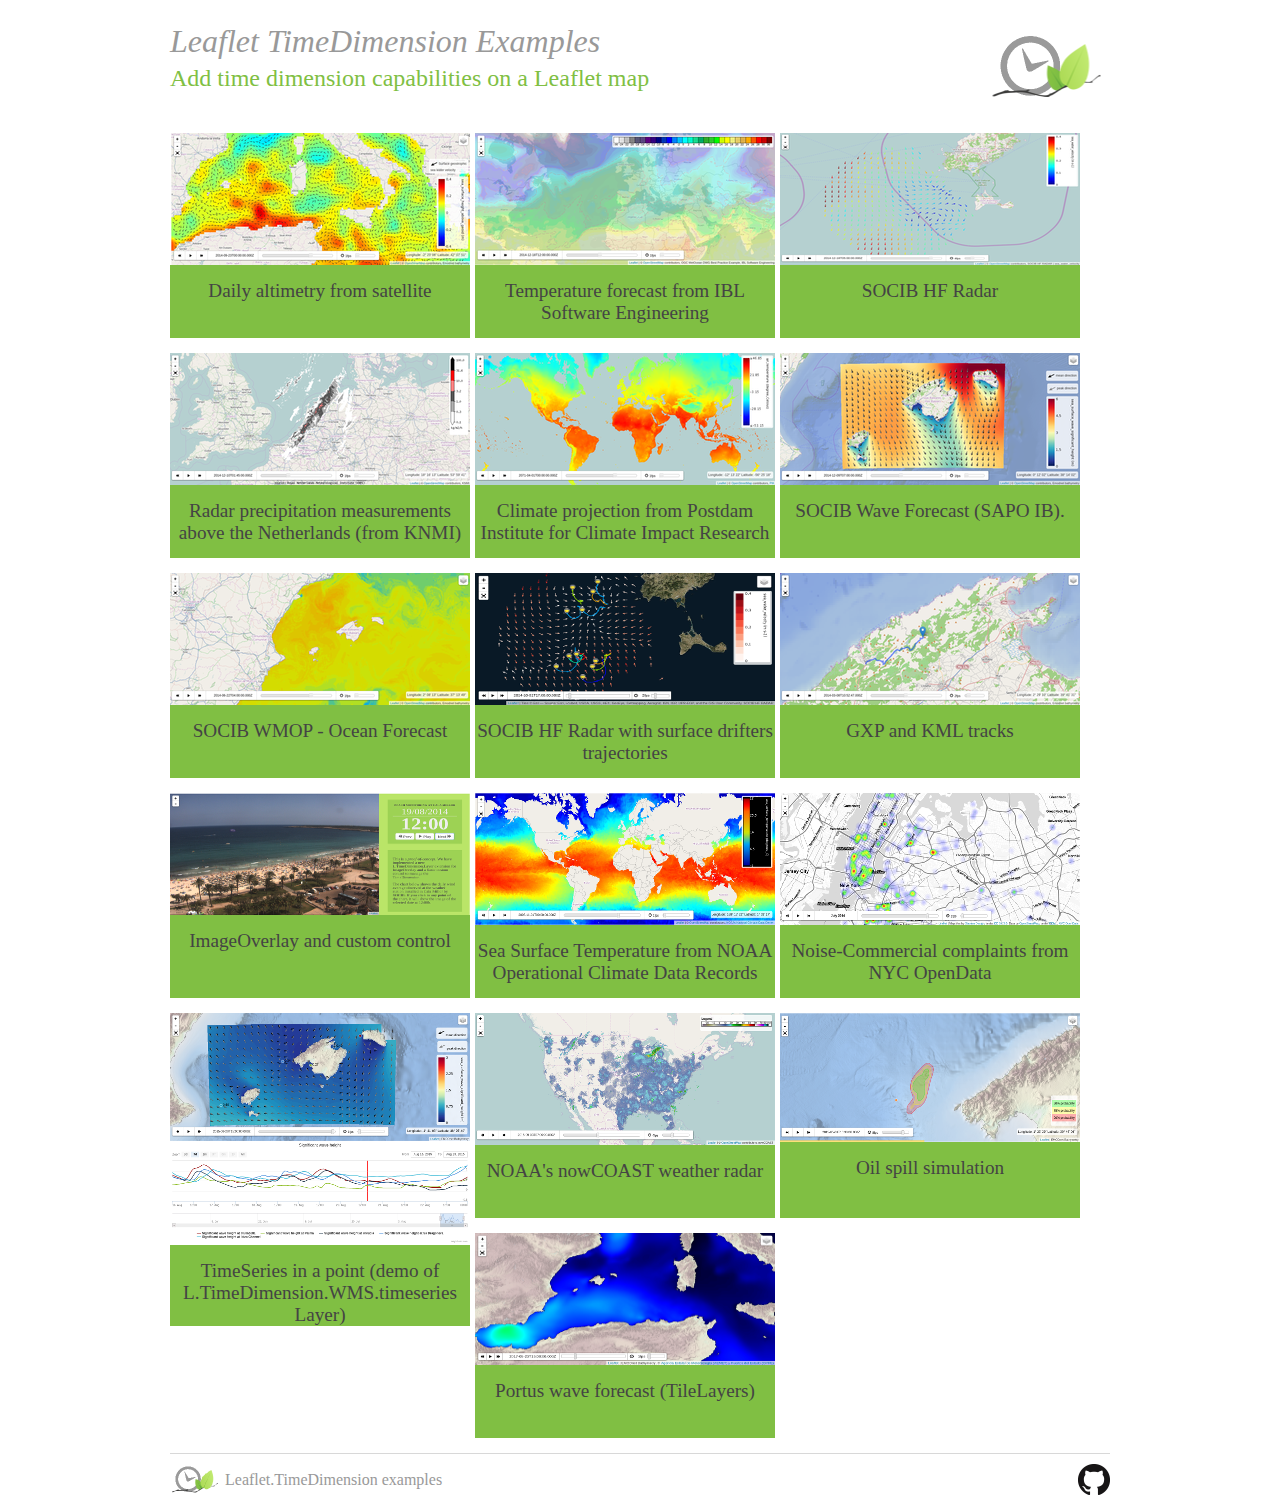
<file: work/Leaflet.TimeDimension-master/examples/index.html>
<!DOCTYPE html>
<html>
    <head>
        <title>Leaflet TimeDimension</title>
        <meta charset="utf-8">
        <meta http-equiv="X-UA-Compatible" content="IE=edge">
        <meta name="viewport" content="width=device-width, initial-scale=1.0, maximum-scale=1.0, user-scalable=no" />
        <link rel="stylesheet" href="css/style.css" />
    </head>
    <body>
        <div class="container">
            <div id="header">
                <h1>Leaflet TimeDimension Examples</h1>  
                <h2><a href="https://github.com/socib/Leaflet.TimeDimension" title="Leaflet.TimeDimension">Add time dimension capabilities on a Leaflet map</a></h2>
            </div>
            <ul class="examples">
                <li><a href="example1.html" title="Daily altimetry from satellite"><img src="img/screenshot/1-aviso.png" /> Daily altimetry from satellite</a></li>
                <li><a href="example2.html" title="Temperature from IBL Software Engineering"><img src="img/screenshot/2-temperature-forecast.png" /> Temperature forecast from IBL Software Engineering </a></li>
                <li><a href="example3.html" title="SOCIB HF Radar"><img src="img/screenshot/3-hfradar.png" /> SOCIB HF Radar</a></li>
                <li><a href="example4.html" title="Radar precipitation measurements above the Netherlands (from KNMI)"><img src="img/screenshot/4-rain-radar.png" /> Radar precipitation measurements above the Netherlands (from KNMI)</a></li>
                <li><a href="example5.html" title="Climate projection from Postdam Institute for Climate Impact Research"><img src="img/screenshot/5-climate-projections.png" /> Climate projection from Postdam Institute for Climate Impact Research</a></li>
                <li><a href="example6.html" title="SOCIB Wave Forecast (SAPO IB). December 2014 storm at Balearic Sea"><img src="img/screenshot/6-sapoib.png" /> SOCIB Wave Forecast (SAPO IB).</a></li>
                <li><a href="example7.html" title="SOCIB WMOP - Ocean Forecast"><img src="img/screenshot/7-ocean-forecast.png" /> SOCIB WMOP - Ocean Forecast</a></li>
                <li><a href="example8.html" title="SOCIB HF Radar with surface drifters trajectories"><img src="img/screenshot/8-hfradar-with-drifters.png" /> SOCIB HF Radar with surface drifters trajectories</a></li>
                <li><a href="example9.html" title="GXP and KML tracks"><img src="img/screenshot/9-gxp-kml-tracks.png" /> GXP and KML tracks</a></li>
                <li><a href="example10.html" title="ImageOverlay and custom control"><img src="img/screenshot/10-imageoverlay-customcontrol.png" /> ImageOverlay and custom control</a></li>
                <li><a href="example11.html" title="Sea Surface Temperature from NOAA Operational Climate Data Records"><img src="img/screenshot/11-noaa-cdr-sst.png" /> Sea Surface Temperature from NOAA Operational Climate Data Records</a></li>
                <li><a href="example12.html" title="Noise-Commercial complaints from NYC OpenData"><img src="img/screenshot/12-nyc-opendata.png" /> Noise-Commercial complaints from NYC OpenData</a></li>
                <li><a href="example13.html" title="TimeSeries in a point"><img src="img/screenshot/13-wms-timeseries.png" /> TimeSeries in a point (demo of L.TimeDimension.WMS.timeseries Layer)</a></li>
                <li><a href="example14.html" title="NOAA's nowCOAST weather radar"><img src="img/screenshot/14-noaa-nowcast.png" /> NOAA's nowCOAST weather radar</a></li>
                <li><a href="example15.html" title="Oil spill simulation"><img src="img/screenshot/15-oil-spill.png" /> Oil spill simulation</a></li>
                <li><a href="example16.html" title="Portus wave forecast"><img src="img/screenshot/16-portus-tilelayers.png" /> Portus wave forecast (TileLayers)</a></li>
            </ul>
            <div id="footer">
                <a class="leaflet-timedimension" href="index.html">Leaflet.TimeDimension examples</a>
                <a class="github" href="https://github.com/socib/Leaflet.TimeDimension" title="Fork Leaflet.TimeDimension at GitHub!"><span>Fork Leaflet.TimeDimension at GitHub</span></a>
            </div>              
        </div>        
    </body>
</html>
</file>
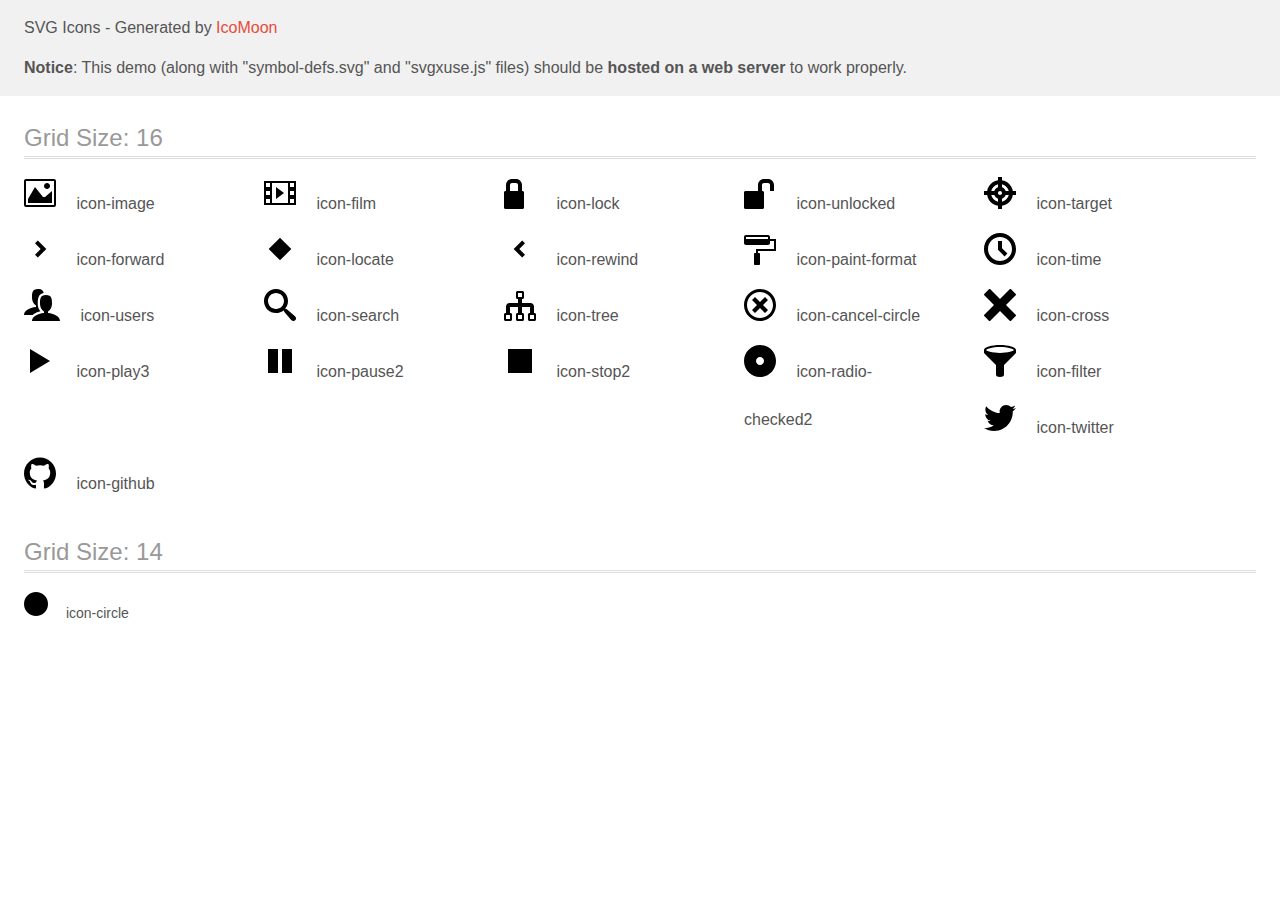
<file: work/icomoon/demo-external-svg.html>
<!doctype html>
<html>
<head>
    <title>IcoMoon - SVG Icons</title>
    <meta charset="utf-8">
    <meta name="viewport" content="width=device-width, initial-scale=1">
    <link rel="stylesheet" href="demo-files/demo.css">
    <link rel="stylesheet" href="style.css">
</head>
<body>
<header class="bgc1 clearfix">
<div class="mhl">
    <p>SVG Icons - Generated by <a href="https://icomoon.io/app">IcoMoon</a></p><p><strong>Notice</strong>: This demo (along with "symbol-defs.svg" and "svgxuse.js" files) should be <b>hosted on a web server</b> to work properly.</p>
</div>
</header>
    <div class="clearfix mhl ptl">
        <h1 class="mvm mtn fgc1">Grid Size: 16</h1>
        <div class="glyph fs1">
            <div class="clearfix pbs">
                <svg class="icon icon-image"><use xlink:href="symbol-defs.svg#icon-image"></use></svg><span class="name"> icon-image</span>
            </div>
        </div>
        <div class="glyph fs1">
            <div class="clearfix pbs">
                <svg class="icon icon-film"><use xlink:href="symbol-defs.svg#icon-film"></use></svg><span class="name"> icon-film</span>
            </div>
        </div>
        <div class="glyph fs1">
            <div class="clearfix pbs">
                <svg class="icon icon-lock"><use xlink:href="symbol-defs.svg#icon-lock"></use></svg><span class="name"> icon-lock</span>
            </div>
        </div>
        <div class="glyph fs1">
            <div class="clearfix pbs">
                <svg class="icon icon-unlocked"><use xlink:href="symbol-defs.svg#icon-unlocked"></use></svg><span class="name"> icon-unlocked</span>
            </div>
        </div>
        <div class="glyph fs1">
            <div class="clearfix pbs">
                <svg class="icon icon-target"><use xlink:href="symbol-defs.svg#icon-target"></use></svg><span class="name"> icon-target</span>
            </div>
        </div>
        <div class="glyph fs1">
            <div class="clearfix pbs">
                <svg class="icon icon-forward"><use xlink:href="symbol-defs.svg#icon-forward"></use></svg><span class="name"> icon-forward</span>
            </div>
        </div>
        <div class="glyph fs1">
            <div class="clearfix pbs">
                <svg class="icon icon-locate"><use xlink:href="symbol-defs.svg#icon-locate"></use></svg><span class="name"> icon-locate</span>
            </div>
        </div>
        <div class="glyph fs1">
            <div class="clearfix pbs">
                <svg class="icon icon-rewind"><use xlink:href="symbol-defs.svg#icon-rewind"></use></svg><span class="name"> icon-rewind</span>
            </div>
        </div>
        <div class="glyph fs1">
            <div class="clearfix pbs">
                <svg class="icon icon-paint-format"><use xlink:href="symbol-defs.svg#icon-paint-format"></use></svg><span class="name"> icon-paint-format</span>
            </div>
        </div>
        <div class="glyph fs1">
            <div class="clearfix pbs">
                <svg class="icon icon-time"><use xlink:href="symbol-defs.svg#icon-time"></use></svg><span class="name"> icon-time</span>
            </div>
        </div>
        <div class="glyph fs1">
            <div class="clearfix pbs">
                <svg class="icon icon-users"><use xlink:href="symbol-defs.svg#icon-users"></use></svg><span class="name"> icon-users</span>
            </div>
        </div>
        <div class="glyph fs1">
            <div class="clearfix pbs">
                <svg class="icon icon-search"><use xlink:href="symbol-defs.svg#icon-search"></use></svg><span class="name"> icon-search</span>
            </div>
        </div>
        <div class="glyph fs1">
            <div class="clearfix pbs">
                <svg class="icon icon-tree"><use xlink:href="symbol-defs.svg#icon-tree"></use></svg><span class="name"> icon-tree</span>
            </div>
        </div>
        <div class="glyph fs1">
            <div class="clearfix pbs">
                <svg class="icon icon-cancel-circle"><use xlink:href="symbol-defs.svg#icon-cancel-circle"></use></svg><span class="name"> icon-cancel-circle</span>
            </div>
        </div>
        <div class="glyph fs1">
            <div class="clearfix pbs">
                <svg class="icon icon-cross"><use xlink:href="symbol-defs.svg#icon-cross"></use></svg><span class="name"> icon-cross</span>
            </div>
        </div>
        <div class="glyph fs1">
            <div class="clearfix pbs">
                <svg class="icon icon-play3"><use xlink:href="symbol-defs.svg#icon-play3"></use></svg><span class="name"> icon-play3</span>
            </div>
        </div>
        <div class="glyph fs1">
            <div class="clearfix pbs">
                <svg class="icon icon-pause2"><use xlink:href="symbol-defs.svg#icon-pause2"></use></svg><span class="name"> icon-pause2</span>
            </div>
        </div>
        <div class="glyph fs1">
            <div class="clearfix pbs">
                <svg class="icon icon-stop2"><use xlink:href="symbol-defs.svg#icon-stop2"></use></svg><span class="name"> icon-stop2</span>
            </div>
        </div>
        <div class="glyph fs1">
            <div class="clearfix pbs">
                <svg class="icon icon-radio-checked2"><use xlink:href="symbol-defs.svg#icon-radio-checked2"></use></svg><span class="name"> icon-radio-checked2</span>
            </div>
        </div>
        <div class="glyph fs1">
            <div class="clearfix pbs">
                <svg class="icon icon-filter"><use xlink:href="symbol-defs.svg#icon-filter"></use></svg><span class="name"> icon-filter</span>
            </div>
        </div>
        <div class="glyph fs1">
            <div class="clearfix pbs">
                <svg class="icon icon-twitter"><use xlink:href="symbol-defs.svg#icon-twitter"></use></svg><span class="name"> icon-twitter</span>
            </div>
        </div>
        <div class="glyph fs1">
            <div class="clearfix pbs">
                <svg class="icon icon-github"><use xlink:href="symbol-defs.svg#icon-github"></use></svg><span class="name"> icon-github</span>
            </div>
        </div>
  </div>
    <div class="clearfix mhl ptl">
        <h1 class="mvm mtn fgc1">Grid Size: 14</h1>
        <div class="glyph fs2">
            <div class="clearfix pbs">
                <svg class="icon icon-circle"><use xlink:href="symbol-defs.svg#icon-circle"></use></svg><span class="name"> icon-circle</span>
            </div>
        </div>
  </div>
<script defer src="svgxuse.js"></script>
</body>
</html>
</file>
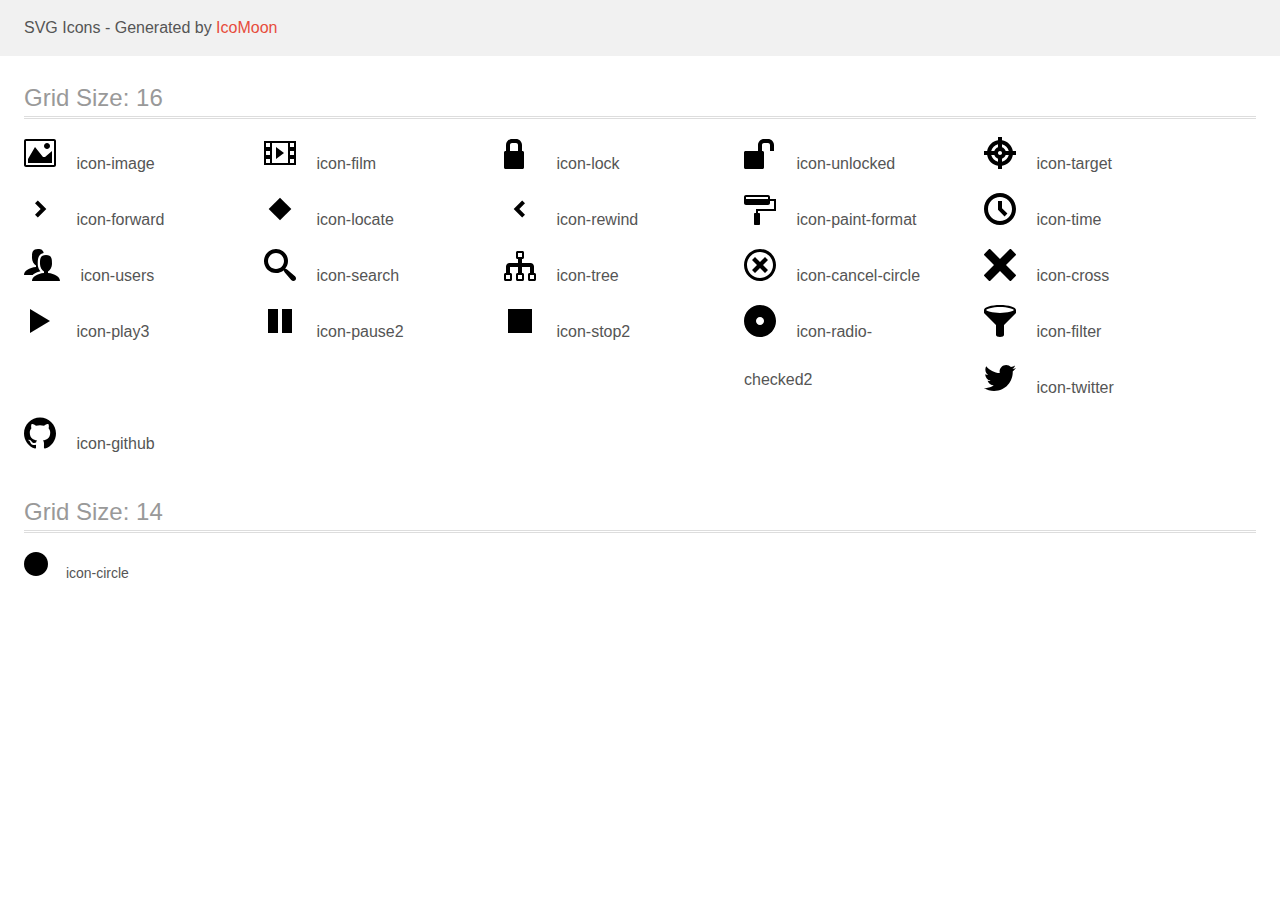
<file: work/icomoon/demo.html>
<!doctype html>
<html>
<head>
    <title>IcoMoon - SVG Icons</title>
    <meta charset="utf-8">
    <meta name="viewport" content="width=device-width, initial-scale=1">
    <link rel="stylesheet" href="demo-files/demo.css">
    <link rel="stylesheet" href="style.css">
</head>
<body>
<svg aria-hidden="true" style="position: absolute; width: 0; height: 0; overflow: hidden;" version="1.1" xmlns="http://www.w3.org/2000/svg" xmlns:xlink="http://www.w3.org/1999/xlink">
<defs>
<symbol id="icon-image" viewBox="0 0 32 32">
<path d="M29.996 4c0.001 0.001 0.003 0.002 0.004 0.004v23.993c-0.001 0.001-0.002 0.003-0.004 0.004h-27.993c-0.001-0.001-0.003-0.002-0.004-0.004v-23.993c0.001-0.001 0.002-0.003 0.004-0.004h27.993zM30 2h-28c-1.1 0-2 0.9-2 2v24c0 1.1 0.9 2 2 2h28c1.1 0 2-0.9 2-2v-24c0-1.1-0.9-2-2-2v0z"></path>
<path d="M26 9c0 1.657-1.343 3-3 3s-3-1.343-3-3 1.343-3 3-3 3 1.343 3 3z"></path>
<path d="M28 26h-24v-4l7-12 8 10h2l7-6z"></path>
</symbol>
<symbol id="icon-film" viewBox="0 0 32 32">
<path d="M0 4v24h32v-24h-32zM6 26h-4v-4h4v4zM6 18h-4v-4h4v4zM6 10h-4v-4h4v4zM24 26h-16v-20h16v20zM30 26h-4v-4h4v4zM30 18h-4v-4h4v4zM30 10h-4v-4h4v4zM12 10v12l8-6z"></path>
</symbol>
<symbol id="icon-lock" viewBox="0 0 32 32">
<path d="M18.5 14h-0.5v-6c0-3.308-2.692-6-6-6h-4c-3.308 0-6 2.692-6 6v6h-0.5c-0.825 0-1.5 0.675-1.5 1.5v15c0 0.825 0.675 1.5 1.5 1.5h17c0.825 0 1.5-0.675 1.5-1.5v-15c0-0.825-0.675-1.5-1.5-1.5zM6 8c0-1.103 0.897-2 2-2h4c1.103 0 2 0.897 2 2v6h-8v-6z"></path>
</symbol>
<symbol id="icon-unlocked" viewBox="0 0 32 32">
<path d="M24 2c3.308 0 6 2.692 6 6v6h-4v-6c0-1.103-0.897-2-2-2h-4c-1.103 0-2 0.897-2 2v6h0.5c0.825 0 1.5 0.675 1.5 1.5v15c0 0.825-0.675 1.5-1.5 1.5h-17c-0.825 0-1.5-0.675-1.5-1.5v-15c0-0.825 0.675-1.5 1.5-1.5h12.5v-6c0-3.308 2.692-6 6-6h4z"></path>
</symbol>
<symbol id="icon-target" viewBox="0 0 32 32">
<path d="M32 14h-3.154c-0.864-5.57-5.276-9.982-10.846-10.846v-3.154h-4v3.154c-5.57 0.864-9.982 5.276-10.846 10.846h-3.154v4h3.154c0.864 5.57 5.276 9.982 10.846 10.846v3.154h4v-3.154c5.57-0.864 9.982-5.276 10.846-10.846h3.154v-4zM24.776 14h-3.118c-0.603-1.705-1.953-3.056-3.658-3.658v-3.118c3.36 0.765 6.010 3.416 6.776 6.776zM16 18c-1.105 0-2-0.895-2-2s0.895-2 2-2c1.105 0 2 0.895 2 2s-0.895 2-2 2zM14 7.224v3.118c-1.705 0.603-3.056 1.953-3.658 3.658h-3.118c0.765-3.36 3.416-6.010 6.776-6.776zM7.224 18h3.118c0.603 1.705 1.953 3.056 3.658 3.658v3.118c-3.36-0.765-6.010-3.416-6.776-6.776zM18 24.776v-3.118c1.705-0.603 3.056-1.953 3.658-3.658h3.118c-0.765 3.36-3.416 6.010-6.776 6.776z"></path>
</symbol>
<symbol id="icon-forward" viewBox="0 0 32 32">
<path d="M22.314 16l-8.485 8.485-2.829-2.828 5.657-5.657-5.657-5.657 2.828-2.828 8.486 8.485z"></path>
</symbol>
<symbol id="icon-locate" viewBox="0 0 32 32">
<path d="M27.314 16l-11.314 11.314-11.314-11.314 11.314-11.314 11.314 11.314z"></path>
</symbol>
<symbol id="icon-rewind" viewBox="0 0 32 32">
<path d="M15.343 16l5.657 5.657-2.828 2.828-8.486-8.485 8.485-8.485 2.829 2.828-5.657 5.657z"></path>
</symbol>
<symbol id="icon-paint-format" viewBox="0 0 32 32">
<path d="M32 18v-12h-6v-2c0-1.1-0.9-2-2-2h-22c-1.1 0-2 0.9-2 2v6c0 1.1 0.9 2 2 2h22c1.1 0 2-0.9 2-2v-2h4v8h-18v4h-1c-0.552 0-1 0.448-1 1v10c0 0.552 0.448 1 1 1h4c0.552 0 1-0.448 1-1v-10c0-0.552-0.448-1-1-1h-1v-2h18zM24 6h-22v-2h22v2z"></path>
</symbol>
<symbol id="icon-time" viewBox="0 0 32 32">
<path d="M20.586 23.414l-6.586-6.586v-8.828h4v7.172l5.414 5.414zM16 0c-8.837 0-16 7.163-16 16s7.163 16 16 16 16-7.163 16-16-7.163-16-16-16zM16 28c-6.627 0-12-5.373-12-12s5.373-12 12-12c6.627 0 12 5.373 12 12s-5.373 12-12 12z"></path>
</symbol>
<symbol id="icon-users" viewBox="0 0 36 32">
<path d="M24 24.082v-1.649c2.203-1.241 4-4.337 4-7.432 0-4.971 0-9-6-9s-6 4.029-6 9c0 3.096 1.797 6.191 4 7.432v1.649c-6.784 0.555-12 3.888-12 7.918h28c0-4.030-5.216-7.364-12-7.918z"></path>
<path d="M10.225 24.854c1.728-1.13 3.877-1.989 6.243-2.513-0.47-0.556-0.897-1.176-1.265-1.844-0.95-1.726-1.453-3.627-1.453-5.497 0-2.689 0-5.228 0.956-7.305 0.928-2.016 2.598-3.265 4.976-3.734-0.529-2.39-1.936-3.961-5.682-3.961-6 0-6 4.029-6 9 0 3.096 1.797 6.191 4 7.432v1.649c-6.784 0.555-12 3.888-12 7.918h8.719c0.454-0.403 0.956-0.787 1.506-1.146z"></path>
</symbol>
<symbol id="icon-search" viewBox="0 0 32 32">
<path d="M31.008 27.231l-7.58-6.447c-0.784-0.705-1.622-1.029-2.299-0.998 1.789-2.096 2.87-4.815 2.87-7.787 0-6.627-5.373-12-12-12s-12 5.373-12 12 5.373 12 12 12c2.972 0 5.691-1.081 7.787-2.87-0.031 0.677 0.293 1.515 0.998 2.299l6.447 7.58c1.104 1.226 2.907 1.33 4.007 0.23s0.997-2.903-0.23-4.007zM12 20c-4.418 0-8-3.582-8-8s3.582-8 8-8 8 3.582 8 8-3.582 8-8 8z"></path>
</symbol>
<symbol id="icon-tree" viewBox="0 0 32 32">
<path d="M30.5 24h-0.5v-6.5c0-1.93-1.57-3.5-3.5-3.5h-8.5v-4h0.5c0.825 0 1.5-0.675 1.5-1.5v-5c0-0.825-0.675-1.5-1.5-1.5h-5c-0.825 0-1.5 0.675-1.5 1.5v5c0 0.825 0.675 1.5 1.5 1.5h0.5v4h-8.5c-1.93 0-3.5 1.57-3.5 3.5v6.5h-0.5c-0.825 0-1.5 0.675-1.5 1.5v5c0 0.825 0.675 1.5 1.5 1.5h5c0.825 0 1.5-0.675 1.5-1.5v-5c0-0.825-0.675-1.5-1.5-1.5h-0.5v-6h8v6h-0.5c-0.825 0-1.5 0.675-1.5 1.5v5c0 0.825 0.675 1.5 1.5 1.5h5c0.825 0 1.5-0.675 1.5-1.5v-5c0-0.825-0.675-1.5-1.5-1.5h-0.5v-6h8v6h-0.5c-0.825 0-1.5 0.675-1.5 1.5v5c0 0.825 0.675 1.5 1.5 1.5h5c0.825 0 1.5-0.675 1.5-1.5v-5c0-0.825-0.675-1.5-1.5-1.5zM6 30h-4v-4h4v4zM18 30h-4v-4h4v4zM14 8v-4h4v4h-4zM30 30h-4v-4h4v4z"></path>
</symbol>
<symbol id="icon-cancel-circle" viewBox="0 0 32 32">
<path d="M16 0c-8.837 0-16 7.163-16 16s7.163 16 16 16 16-7.163 16-16-7.163-16-16-16zM16 29c-7.18 0-13-5.82-13-13s5.82-13 13-13 13 5.82 13 13-5.82 13-13 13z"></path>
<path d="M21 8l-5 5-5-5-3 3 5 5-5 5 3 3 5-5 5 5 3-3-5-5 5-5z"></path>
</symbol>
<symbol id="icon-cross" viewBox="0 0 32 32">
<path d="M31.708 25.708c-0-0-0-0-0-0l-9.708-9.708 9.708-9.708c0-0 0-0 0-0 0.105-0.105 0.18-0.227 0.229-0.357 0.133-0.356 0.057-0.771-0.229-1.057l-4.586-4.586c-0.286-0.286-0.702-0.361-1.057-0.229-0.13 0.048-0.252 0.124-0.357 0.228 0 0-0 0-0 0l-9.708 9.708-9.708-9.708c-0-0-0-0-0-0-0.105-0.104-0.227-0.18-0.357-0.228-0.356-0.133-0.771-0.057-1.057 0.229l-4.586 4.586c-0.286 0.286-0.361 0.702-0.229 1.057 0.049 0.13 0.124 0.252 0.229 0.357 0 0 0 0 0 0l9.708 9.708-9.708 9.708c-0 0-0 0-0 0-0.104 0.105-0.18 0.227-0.229 0.357-0.133 0.355-0.057 0.771 0.229 1.057l4.586 4.586c0.286 0.286 0.702 0.361 1.057 0.229 0.13-0.049 0.252-0.124 0.357-0.229 0-0 0-0 0-0l9.708-9.708 9.708 9.708c0 0 0 0 0 0 0.105 0.105 0.227 0.18 0.357 0.229 0.356 0.133 0.771 0.057 1.057-0.229l4.586-4.586c0.286-0.286 0.362-0.702 0.229-1.057-0.049-0.13-0.124-0.252-0.229-0.357z"></path>
</symbol>
<symbol id="icon-play3" viewBox="0 0 32 32">
<path d="M6 4l20 12-20 12z"></path>
</symbol>
<symbol id="icon-pause2" viewBox="0 0 32 32">
<path d="M4 4h10v24h-10zM18 4h10v24h-10z"></path>
</symbol>
<symbol id="icon-stop2" viewBox="0 0 32 32">
<path d="M4 4h24v24h-24z"></path>
</symbol>
<symbol id="icon-radio-checked2" viewBox="0 0 32 32">
<path d="M16 0c-8.837 0-16 7.163-16 16s7.163 16 16 16 16-7.163 16-16-7.163-16-16-16zM16 20c-2.209 0-4-1.791-4-4s1.791-4 4-4c2.209 0 4 1.791 4 4s-1.791 4-4 4z"></path>
</symbol>
<symbol id="icon-filter" viewBox="0 0 32 32">
<path d="M16 0c-8.837 0-16 2.239-16 5v3l12 12v10c0 1.105 1.791 2 4 2s4-0.895 4-2v-10l12-12v-3c0-2.761-7.163-5-16-5zM2.95 4.338c0.748-0.427 1.799-0.832 3.040-1.171 2.748-0.752 6.303-1.167 10.011-1.167s7.262 0.414 10.011 1.167c1.241 0.34 2.292 0.745 3.040 1.171 0.494 0.281 0.76 0.519 0.884 0.662-0.124 0.142-0.391 0.38-0.884 0.662-0.748 0.427-1.8 0.832-3.040 1.171-2.748 0.752-6.303 1.167-10.011 1.167s-7.262-0.414-10.011-1.167c-1.24-0.34-2.292-0.745-3.040-1.171-0.494-0.282-0.76-0.519-0.884-0.662 0.124-0.142 0.391-0.38 0.884-0.662z"></path>
</symbol>
<symbol id="icon-twitter" viewBox="0 0 32 32">
<path d="M32 7.075c-1.175 0.525-2.444 0.875-3.769 1.031 1.356-0.813 2.394-2.1 2.887-3.631-1.269 0.75-2.675 1.3-4.169 1.594-1.2-1.275-2.906-2.069-4.794-2.069-3.625 0-6.563 2.938-6.563 6.563 0 0.512 0.056 1.012 0.169 1.494-5.456-0.275-10.294-2.888-13.531-6.862-0.563 0.969-0.887 2.1-0.887 3.3 0 2.275 1.156 4.287 2.919 5.463-1.075-0.031-2.087-0.331-2.975-0.819 0 0.025 0 0.056 0 0.081 0 3.181 2.263 5.838 5.269 6.437-0.55 0.15-1.131 0.231-1.731 0.231-0.425 0-0.831-0.044-1.237-0.119 0.838 2.606 3.263 4.506 6.131 4.563-2.25 1.762-5.075 2.813-8.156 2.813-0.531 0-1.050-0.031-1.569-0.094 2.913 1.869 6.362 2.95 10.069 2.95 12.075 0 18.681-10.006 18.681-18.681 0-0.287-0.006-0.569-0.019-0.85 1.281-0.919 2.394-2.075 3.275-3.394z"></path>
</symbol>
<symbol id="icon-github" viewBox="0 0 32 32">
<path d="M16 0.395c-8.836 0-16 7.163-16 16 0 7.069 4.585 13.067 10.942 15.182 0.8 0.148 1.094-0.347 1.094-0.77 0-0.381-0.015-1.642-0.022-2.979-4.452 0.968-5.391-1.888-5.391-1.888-0.728-1.849-1.776-2.341-1.776-2.341-1.452-0.993 0.11-0.973 0.11-0.973 1.606 0.113 2.452 1.649 2.452 1.649 1.427 2.446 3.743 1.739 4.656 1.33 0.143-1.034 0.558-1.74 1.016-2.14-3.554-0.404-7.29-1.777-7.29-7.907 0-1.747 0.625-3.174 1.649-4.295-0.166-0.403-0.714-2.030 0.155-4.234 0 0 1.344-0.43 4.401 1.64 1.276-0.355 2.645-0.532 4.005-0.539 1.359 0.006 2.729 0.184 4.008 0.539 3.054-2.070 4.395-1.64 4.395-1.64 0.871 2.204 0.323 3.831 0.157 4.234 1.026 1.12 1.647 2.548 1.647 4.295 0 6.145-3.743 7.498-7.306 7.895 0.574 0.497 1.085 1.47 1.085 2.963 0 2.141-0.019 3.864-0.019 4.391 0 0.426 0.288 0.925 1.099 0.768 6.354-2.118 10.933-8.113 10.933-15.18 0-8.837-7.164-16-16-16z"></path>
</symbol>
<symbol id="icon-circle" viewBox="0 0 24 28">
<path d="M24 14c0 6.625-5.375 12-12 12s-12-5.375-12-12 5.375-12 12-12 12 5.375 12 12z"></path>
</symbol>
</defs>
</svg>

<header class="bgc1 clearfix">
<div class="mhl">
    <p>SVG Icons - Generated by <a href="https://icomoon.io/app">IcoMoon</a></p>
</div>
</header>
    <div class="clearfix mhl ptl">
        <h1 class="mvm mtn fgc1">Grid Size: 16</h1>
        <div class="glyph fs1">
            <div class="clearfix pbs">
                <svg class="icon icon-image"><use xlink:href="#icon-image"></use></svg><span class="name"> icon-image</span>
            </div>
        </div>
        <div class="glyph fs1">
            <div class="clearfix pbs">
                <svg class="icon icon-film"><use xlink:href="#icon-film"></use></svg><span class="name"> icon-film</span>
            </div>
        </div>
        <div class="glyph fs1">
            <div class="clearfix pbs">
                <svg class="icon icon-lock"><use xlink:href="#icon-lock"></use></svg><span class="name"> icon-lock</span>
            </div>
        </div>
        <div class="glyph fs1">
            <div class="clearfix pbs">
                <svg class="icon icon-unlocked"><use xlink:href="#icon-unlocked"></use></svg><span class="name"> icon-unlocked</span>
            </div>
        </div>
        <div class="glyph fs1">
            <div class="clearfix pbs">
                <svg class="icon icon-target"><use xlink:href="#icon-target"></use></svg><span class="name"> icon-target</span>
            </div>
        </div>
        <div class="glyph fs1">
            <div class="clearfix pbs">
                <svg class="icon icon-forward"><use xlink:href="#icon-forward"></use></svg><span class="name"> icon-forward</span>
            </div>
        </div>
        <div class="glyph fs1">
            <div class="clearfix pbs">
                <svg class="icon icon-locate"><use xlink:href="#icon-locate"></use></svg><span class="name"> icon-locate</span>
            </div>
        </div>
        <div class="glyph fs1">
            <div class="clearfix pbs">
                <svg class="icon icon-rewind"><use xlink:href="#icon-rewind"></use></svg><span class="name"> icon-rewind</span>
            </div>
        </div>
        <div class="glyph fs1">
            <div class="clearfix pbs">
                <svg class="icon icon-paint-format"><use xlink:href="#icon-paint-format"></use></svg><span class="name"> icon-paint-format</span>
            </div>
        </div>
        <div class="glyph fs1">
            <div class="clearfix pbs">
                <svg class="icon icon-time"><use xlink:href="#icon-time"></use></svg><span class="name"> icon-time</span>
            </div>
        </div>
        <div class="glyph fs1">
            <div class="clearfix pbs">
                <svg class="icon icon-users"><use xlink:href="#icon-users"></use></svg><span class="name"> icon-users</span>
            </div>
        </div>
        <div class="glyph fs1">
            <div class="clearfix pbs">
                <svg class="icon icon-search"><use xlink:href="#icon-search"></use></svg><span class="name"> icon-search</span>
            </div>
        </div>
        <div class="glyph fs1">
            <div class="clearfix pbs">
                <svg class="icon icon-tree"><use xlink:href="#icon-tree"></use></svg><span class="name"> icon-tree</span>
            </div>
        </div>
        <div class="glyph fs1">
            <div class="clearfix pbs">
                <svg class="icon icon-cancel-circle"><use xlink:href="#icon-cancel-circle"></use></svg><span class="name"> icon-cancel-circle</span>
            </div>
        </div>
        <div class="glyph fs1">
            <div class="clearfix pbs">
                <svg class="icon icon-cross"><use xlink:href="#icon-cross"></use></svg><span class="name"> icon-cross</span>
            </div>
        </div>
        <div class="glyph fs1">
            <div class="clearfix pbs">
                <svg class="icon icon-play3"><use xlink:href="#icon-play3"></use></svg><span class="name"> icon-play3</span>
            </div>
        </div>
        <div class="glyph fs1">
            <div class="clearfix pbs">
                <svg class="icon icon-pause2"><use xlink:href="#icon-pause2"></use></svg><span class="name"> icon-pause2</span>
            </div>
        </div>
        <div class="glyph fs1">
            <div class="clearfix pbs">
                <svg class="icon icon-stop2"><use xlink:href="#icon-stop2"></use></svg><span class="name"> icon-stop2</span>
            </div>
        </div>
        <div class="glyph fs1">
            <div class="clearfix pbs">
                <svg class="icon icon-radio-checked2"><use xlink:href="#icon-radio-checked2"></use></svg><span class="name"> icon-radio-checked2</span>
            </div>
        </div>
        <div class="glyph fs1">
            <div class="clearfix pbs">
                <svg class="icon icon-filter"><use xlink:href="#icon-filter"></use></svg><span class="name"> icon-filter</span>
            </div>
        </div>
        <div class="glyph fs1">
            <div class="clearfix pbs">
                <svg class="icon icon-twitter"><use xlink:href="#icon-twitter"></use></svg><span class="name"> icon-twitter</span>
            </div>
        </div>
        <div class="glyph fs1">
            <div class="clearfix pbs">
                <svg class="icon icon-github"><use xlink:href="#icon-github"></use></svg><span class="name"> icon-github</span>
            </div>
        </div>
  </div>
    <div class="clearfix mhl ptl">
        <h1 class="mvm mtn fgc1">Grid Size: 14</h1>
        <div class="glyph fs2">
            <div class="clearfix pbs">
                <svg class="icon icon-circle"><use xlink:href="#icon-circle"></use></svg><span class="name"> icon-circle</span>
            </div>
        </div>
  </div>
<script defer src="svgxuse.js"></script>
</body>
</html>
</file>
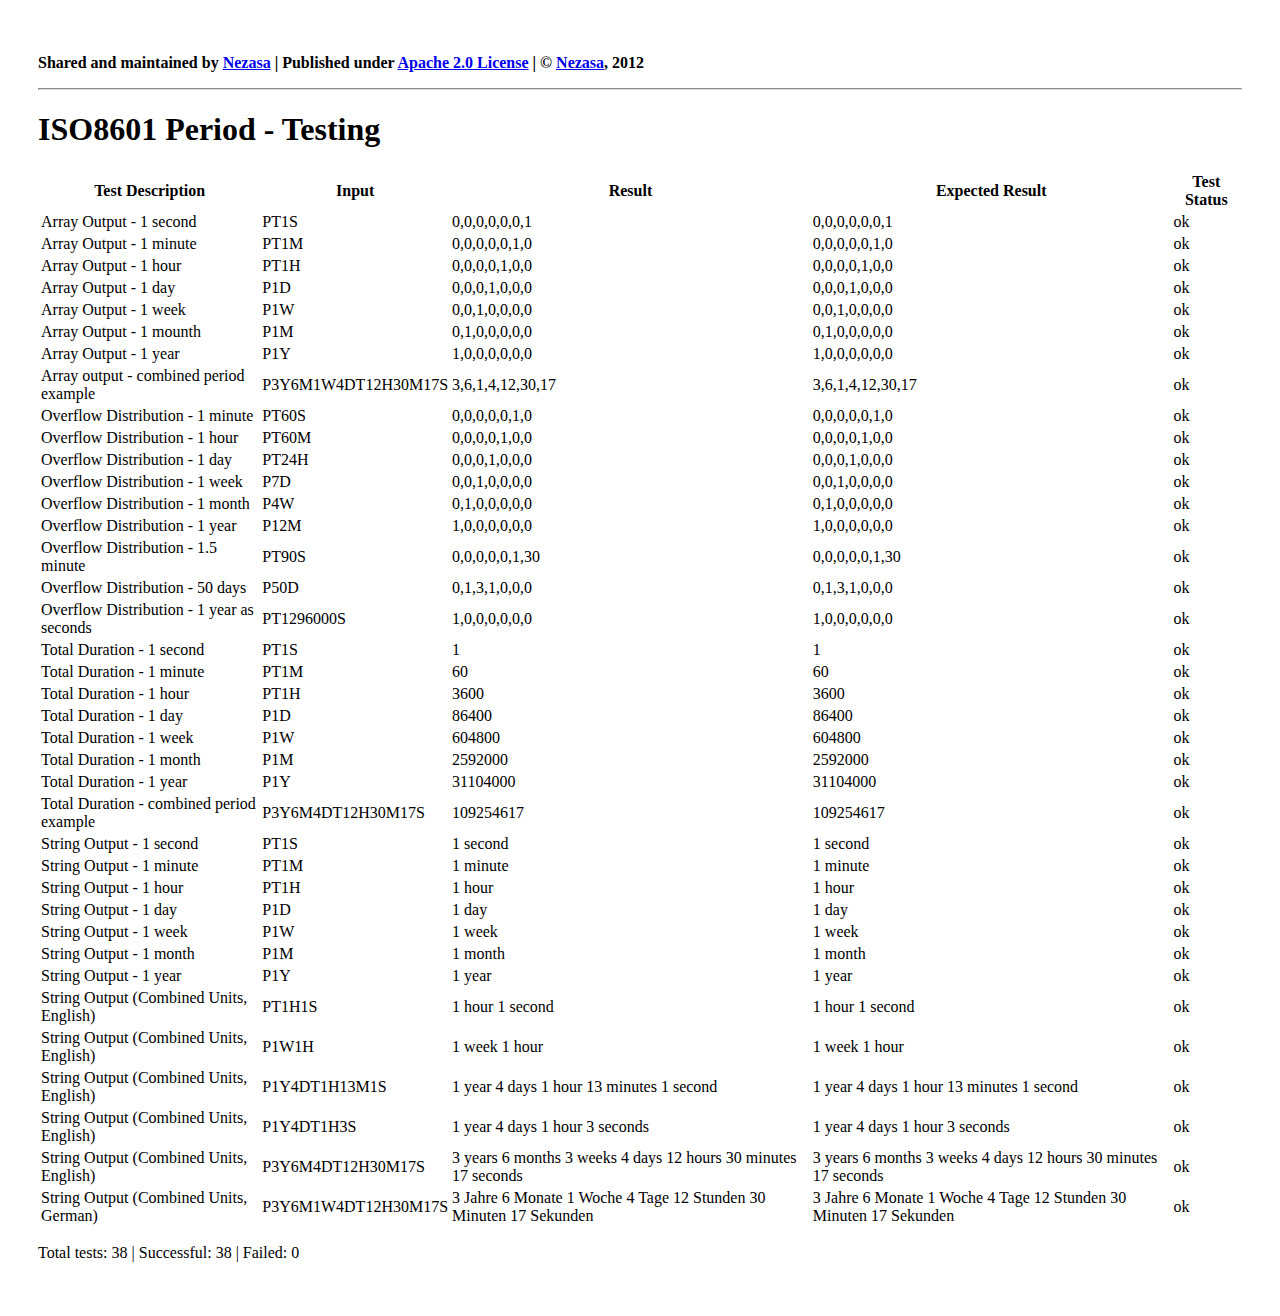
<file: work/iso8601-js-period-master/unittest.html>
<!DOCTYPE html PUBLIC "-//W3C//DTD HTML 4.01 Transitional//EN" "http://www.w3.org/TR/html4/loose.dtd">
<html>
<head>
<meta http-equiv="Content-Type" content="text/html; charset=UTF-8">
<link rel="stylesheet" href="http://twitter.github.com/bootstrap/assets/css/bootstrap.css">
<title>Unit tests</title>
</head>
<body style="padding: 30px;">

  <p><strong>Shared and maintained by <a href="http://www.nezasa.com">Nezasa</a> | Published under <a href="http://www.apache.org/licenses/LICENSE-2.0.html">Apache 2.0 License</a> | &copy; <a href="http://www.nezasa.com">Nezasa</a>, 2012</strong></p>

  <hr style="border-color: rgb(221,221,221);" />

  <h1>ISO8601 Period - Testing</h1>

  <table class="table table-striped table-hover">
    <thead>
      <tr>
        <th>Test Description</th>
        <th>Input</th>
        <th>Result</th>
        <th>Expected Result</th>
        <th>Test Status</th>
      </tr>
    </thead>
    <tbody id="testResults">

    </tbody>
  </table>
  
  <p>Total tests: <span id="cntTotalTests"></span> 
  | Successful: <span id="cntTotalOkTests"></span>
  | Failed: <span id="cntTotalFailedTests"></span></p>  
  
  <script src="http://ajax.googleapis.com/ajax/libs/jquery/1.7.2/jquery.min.js"></script>
  <script src="http://twitter.github.com/bootstrap/assets/js/bootstrap.js"></script>
  <script type="text/javascript" src="iso8601.js"></script>
  
  <script type="text/javascript">
    
    function test(result, title, input, expectedResult) {
      
      // generate html output
      var row = document.createElement('tr');
      var resultContainer = document.getElementById("testResults");
      resultContainer.appendChild(row);      
      
      var titleCell = document.createElement('td');
      titleCell.innerHTML = title;
      row.appendChild(titleCell);
      
      var inputCell = document.createElement('td');
      inputCell.innerHTML = input;
      row.appendChild(inputCell);
      
      var resultCell = document.createElement('td');
      resultCell.innerHTML = result;
      row.appendChild(resultCell);
      var expectedResultCell = document.createElement('td');
      expectedResultCell.innerHTML = expectedResult;
      row.appendChild(expectedResultCell);
      var testStatusCell = document.createElement('td');
      if (result == expectedResult) {
        testStatusCell.innerHTML = "ok";
        row.setAttribute('class', 'status success')
      }
      else {
        testStatusCell.innerHTML = "failed";
        row.setAttribute('class', 'status error')
      }
      row.appendChild(testStatusCell);
    };
    
    /* test parsing */
    var testGroup = "Array Output - ";
    test(nezasa.iso8601.Period.parse("PT1S"), testGroup + "1 second", "PT1S", "0,0,0,0,0,0,1");
    test(nezasa.iso8601.Period.parse("PT1M"), testGroup + "1 minute", "PT1M", "0,0,0,0,0,1,0");
    test(nezasa.iso8601.Period.parse("PT1H"), testGroup + "1 hour", "PT1H", "0,0,0,0,1,0,0");
    test(nezasa.iso8601.Period.parse("P1D"), testGroup + "1 day", "P1D", "0,0,0,1,0,0,0");
    test(nezasa.iso8601.Period.parse("P1W"), testGroup + "1 week", "P1W", "0,0,1,0,0,0,0");
    test(nezasa.iso8601.Period.parse("P1M"), testGroup + "1 mounth", "P1M", "0,1,0,0,0,0,0");
    test(nezasa.iso8601.Period.parse("P1Y"), testGroup + "1 year", "P1Y", "1,0,0,0,0,0,0");
    test(nezasa.iso8601.Period.parse("P3Y6M1W4DT12H30M17S"), "Array output - combined period example", "P3Y6M1W4DT12H30M17S", "3,6,1,4,12,30,17");

    /* test overflow distribution */
    testGroup = "Overflow Distribution - ";
    test(nezasa.iso8601.Period.parse("PT60S", true), testGroup + "1 minute", "PT60S", "0,0,0,0,0,1,0");
    test(nezasa.iso8601.Period.parse("PT60M", true), testGroup + "1 hour", "PT60M", "0,0,0,0,1,0,0");
    test(nezasa.iso8601.Period.parse("PT24H", true), testGroup + "1 day", "PT24H", "0,0,0,1,0,0,0");
    test(nezasa.iso8601.Period.parse("P7D", true), testGroup + "1 week", "P7D", "0,0,1,0,0,0,0");
    test(nezasa.iso8601.Period.parse("P4W", true), testGroup + "1 month", "P4W", "0,1,0,0,0,0,0");
    test(nezasa.iso8601.Period.parse("P12M", true), testGroup + "1 year", "P12M", "1,0,0,0,0,0,0");

    test(nezasa.iso8601.Period.parse("PT90S", true), testGroup + "1.5 minute", "PT90S", "0,0,0,0,0,1,30");
    test(nezasa.iso8601.Period.parse("P50D", true), testGroup + "50 days", "P50D", "0,1,3,1,0,0,0");
    test(nezasa.iso8601.Period.parse("PT29030400S", true), testGroup + "1 year as seconds", "PT1296000S", "1,0,0,0,0,0,0");
    
    /* test total duration */
    testGroup = "Total Duration - ";
    test(nezasa.iso8601.Period.parseToTotalSeconds("PT1S"), testGroup + "1 second", "PT1S", 1);
    test(nezasa.iso8601.Period.parseToTotalSeconds("PT1M"), testGroup + "1 minute", "PT1M", 60); 
    test(nezasa.iso8601.Period.parseToTotalSeconds("PT1H"), testGroup + "1 hour", "PT1H", 60*60);
    test(nezasa.iso8601.Period.parseToTotalSeconds("P1D"), testGroup + "1 day", "P1D", 24*60*60);
    test(nezasa.iso8601.Period.parseToTotalSeconds("P1W"), testGroup + "1 week", "P1W", 24*60*60*7);
    test(nezasa.iso8601.Period.parseToTotalSeconds("P1M"), testGroup + "1 month", "P1M", 30*24*60*60);
    test(nezasa.iso8601.Period.parseToTotalSeconds("P1Y"), testGroup + "1 year", "P1Y", 360*24*60*60);
    test(nezasa.iso8601.Period.parseToTotalSeconds("P3Y6M4DT12H30M17S"), testGroup + "combined period example", "P3Y6M4DT12H30M17S", ((((3*12+6)*30+4)*24+12)*60+30)*60+17);
    
    /* test string parsing */
    testGroup = "String Output - ";
    test(nezasa.iso8601.Period.parseToString("PT1S"), testGroup + "1 second", "PT1S", "1 second");
    test(nezasa.iso8601.Period.parseToString("PT1M"), testGroup + "1 minute", "PT1M", "1 minute"); 
    test(nezasa.iso8601.Period.parseToString("PT1H"), testGroup + "1 hour", "PT1H", "1 hour");
    test(nezasa.iso8601.Period.parseToString("P1D"), testGroup + "1 day", "P1D", "1 day");
    test(nezasa.iso8601.Period.parseToString("P1W"), testGroup + "1 week", "P1W", "1 week");
    test(nezasa.iso8601.Period.parseToString("P1M"), testGroup + "1 month", "P1M", "1 month");
    test(nezasa.iso8601.Period.parseToString("P1Y"), testGroup + "1 year", "P1Y", "1 year");

    testGroup = "String Output (Combined Units, English)";
    test(nezasa.iso8601.Period.parseToString("PT1H1S"), testGroup, "PT1H1S", "1 hour 1 second");
    test(nezasa.iso8601.Period.parseToString("P1WT1H"), testGroup, "P1W1H", "1 week 1 hour");
    test(nezasa.iso8601.Period.parseToString("P1Y4DT1H13M1S"), testGroup, "P1Y4DT1H13M1S", "1 year 4 days 1 hour 13 minutes 1 second");
    test(nezasa.iso8601.Period.parseToString("P1Y4DT1H3S"), testGroup, "P1Y4DT1H3S", "1 year 4 days 1 hour 3 seconds");
    test(nezasa.iso8601.Period.parseToString("P3Y6M3W4DT12H30M17S"), testGroup, "P3Y6M4DT12H30M17S", "3 years 6 months 3 weeks 4 days 12 hours 30 minutes 17 seconds");
  
    /* test customized unit strings */
    testGroup = "String Output (Combined Units, German)";
    var deUnits = ['Jahr', 'Monat', 'Woche', 'Tag', 'Stunde', 'Minute', 'Sekunde'];
    var deUnitsPlural = ['Jahre', 'Monate', 'Wochen', 'Tage', 'Stunden', 'Minuten', 'Sekunden'];
    test(nezasa.iso8601.Period.parseToString("P3Y6M1W4DT12H30M17S", deUnits, deUnitsPlural), testGroup, "P3Y6M1W4DT12H30M17S", "3 Jahre 6 Monate 1 Woche 4 Tage 12 Stunden 30 Minuten 17 Sekunden");
    
    $("#cntTotalTests").html($(".status").size());
    $("#cntTotalOkTests").html($(".status.success").size());
    $("#cntTotalFailedTests").html($(".status.error").size());
    
  </script>

</body>
</html>
</file>
<file: work/Leaflet.TimeDimension-master/examples/css/style.css>
html *{
    box-sizing:border-box;
}
.container {
    padding: 10px 15px 20px 15px;
    margin-right: auto;
    margin-left: auto;
    max-width: 970px;
}
#header{
    background-image: url(../img/logo-leaflettimedimension.png);
    background-position: top right;
    background-repeat: no-repeat;
    padding-bottom: 20px;
    min-height: 80px;
}

#header a{
    text-decoration: none;
    color: #80bf43;
}

#footer {
    clear: both;
    border-top: #D8D8D8 1px solid;
    padding: 10px 0;
}

#footer a{
    color: #999;;
    font-family: Georgia, serif;
    text-decoration: none;
}

#footer a.leaflet-timedimension{
    background-image: url(../img/logo-leaflettimedimension-32.png);
    background-position: top left;
    background-repeat: no-repeat; 
    display: block;
    float: left;
    padding-left: 55px;
    min-height: 32px;
    line-height: 32px;    
}

#footer a.github {
    padding-right: 40px;
    display: block;
    float: right;
    min-height: 32px;
    line-height: 32px;
    background-image: url(../img/GitHub-Mark-32px.png);
    background-position: top right;
    background-repeat: no-repeat; 
}

a.github span{
    display: none;
}

a.github:hover span{
    display: inline;
}

.leaflet-container .legend{
    background-color:#D8D8D8;
    background-color:rgba(255,255,255,.8);
    -webkit-border-radius:5px;-moz-border-radius:5px;border-radius:5px;
    padding: 5px;
}
.leaflet-bottom.leaflet-left {
    /*bigger margin to not overlaps with attribution*/
    margin-bottom: 10px; 
}

h1, h2{
    color: #999;
    font-family: Georgia, serif;
    font-weight: normal;    
    margin: 5px 0px;
}

h1{
    font-style: italic;
}

h1 small{
    font-size: 12px;
    display: block;
}

h1 small a{
    text-decoration: none;
    color: #777;
}

ul.examples{
    list-style: none;
    padding: 0;
}

ul.examples li {
    float: left;
    margin-right: 5px;
    margin-bottom: 15px;
}

ul.examples li a{
    display: block;
    color: #444;
    background-color: #80bf43;
    width: 300px;
    min-height: 205px;
    text-align: center;
    text-decoration: none;
    font-size: 1.2em;
}
ul.examples li a:hover{
    text-decoration: none;
    background-color: #bae568;  
}

ul.examples li a img{
    display: block;
    margin: auto;
    margin-bottom: 15px;
}

.map{

    height: 500px;
}

.map-loading:after{
    content: "Loading...";    
    display: inline-block;
    width: 100%;    
    height: 597px;
    line-height: 597px;
    font-size: 25px;
    font-weight: bold;
    text-align: center;
    color: #FFF;
    position: absolute;
}

.map.radar{
    height: 700px;   
}

.map.sirena{
    width: 816px;
    height: 597px;   
}

#map-wrapper{
    width: 1170px;
    height: 597px;  
    background-color: #bae568;
    position: relative;
}
#map-wrapper .map{
    float:left;
}

#map-wrapper .sidecontrol{
    float: right;
    color: #444;
    width: 250px;
    padding: 20px 20px;
    margin-right: 30px;
    margin-top: 30px;
    background-color: #80bf43;
    background-color: rgba(128, 191, 67, 0.49);    
}

#map-wrapper .sidecontrol span.title a{
    display: block;
    font-size: 12px;
    color: #444;
    font-family: Georgia, serif;
    font-weight: bold;
    text-decoration: none;
    text-transform: uppercase;
    margin: auto;
    text-align: center;
}
#map-wrapper .sidecontrol span.date{
    display: block;
    font-size: 40px;
    color: #EEE;
    font-family: Georgia, serif;    
    margin: auto;
    text-align: center;
    border-bottom: 1px solid #EEE;
}
#map-wrapper .sidecontrol span.time{
    display: block;
    font-size: 80px;
    color: #EEE;
    font-family: Georgia, serif;
    font-weight: bold;
    margin: auto;
    text-align: center;
    margin-top: -10px;
}
#map-wrapper .sidecontrol .button-wrapper{
    margin: auto;
    text-align: center;    
}

.prev-example a, .next-example a{
    color: #222;
    display: block;
    padding: 20px;
    width: 45%; 
    background-color: #80bf43;
    margin-bottom: 50px;  
    text-decoration: none;    
}

.prev-example a{
    float: left;
}
.next-example a{
    float: right;
    text-align: right;
}

.prev-example a:before{
  font-family: "Glyphicons Halflings";
  content: "\e069";
  color: #FFF;
  margin-right: 10px;
}

.next-example a:after{
  font-family: "Glyphicons Halflings";
  content: "\e077";
  color: #FFF;
  margin-left: 10px;
}

.prev-example a:hover, .next-example a:hover{
    text-decoration: none;
    background-color: #bae568;
    color: #444;
}

.clearfix{
    clear: both;
}

.btn {
    -moz-box-shadow:inset 0px 1px 0px 0px #ffffff;
    -webkit-box-shadow:inset 0px 1px 0px 0px #ffffff;
    box-shadow:inset 0px 1px 0px 0px #ffffff;
    background:-webkit-gradient(linear, left top, left bottom, color-stop(0.05, #ffffff), color-stop(1, #f6f6f6));
    background:-moz-linear-gradient(top, #ffffff 5%, #f6f6f6 100%);
    background:-webkit-linear-gradient(top, #ffffff 5%, #f6f6f6 100%);
    background:-o-linear-gradient(top, #ffffff 5%, #f6f6f6 100%);
    background:-ms-linear-gradient(top, #ffffff 5%, #f6f6f6 100%);
    background:linear-gradient(to bottom, #ffffff 5%, #f6f6f6 100%);    
    background-color:#ffffff;
    -moz-border-radius:6px;
    -webkit-border-radius:6px;
    border-radius:6px;
    border:1px solid #dcdcdc;
    display:inline-block;
    cursor:pointer;
    color:#666666;
    font-family:Arial;
    font-size:15px;    
    font-weight:bold;
    padding: 6px 10px;
    text-decoration:none;
    text-shadow:0px 1px 0px #ffffff;
}

.btn:hover {
    background:-webkit-gradient(linear, left top, left bottom, color-stop(0.05, #f6f6f6), color-stop(1, #ffffff));
    background:-moz-linear-gradient(top, #f6f6f6 5%, #ffffff 100%);
    background:-webkit-linear-gradient(top, #f6f6f6 5%, #ffffff 100%);
    background:-o-linear-gradient(top, #f6f6f6 5%, #ffffff 100%);
    background:-ms-linear-gradient(top, #f6f6f6 5%, #ffffff 100%);
    background:linear-gradient(to bottom, #f6f6f6 5%, #ffffff 100%);    
    background-color:#f6f6f6;
}

.btn:active {
    position:relative;
    top:1px;
}

.btn-play:before {
  font-family: "Glyphicons Halflings";
  content: "\e072";
  padding-right: 5px;
}

.btn-pause:before {
  font-family: "Glyphicons Halflings";
  content: "\e073";
  padding-right: 5px;
}

.btn-next:after {
  font-family: "Glyphicons Halflings";
  content: "\e075";
  padding-left: 5px;
}
.btn-prev:before {
  font-family: "Glyphicons Halflings";
  content: "\e071";
  padding-right: 5px;
}

.animation-progress-bar{
    position: absolute;
    bottom: 0;
    left: 0;
    height: 5px;
    width: 0;
    background-color: #fbd448;
    z-index: 10000;
}

.chart, .chart-wrapper{
    width: 100%;
    margin-bottom: 20px;
}

.legend-wrapper {    
    margin-bottom: 45px !important;
}

.legend-wrapper .legend-div {    
    margin-left: 10px;
    background-color:#D8D8D8;
    background-color:rgba(255,255,255,.8);
    -webkit-border-radius:5px;-moz-border-radius:5px;border-radius:5px;
    padding: 5px;
    color:black;    
}

.information{
    margin: 0 20px;
    color: #333;
}

.information a{
    color: #80bf43;
}

.disclaimer{
    margin: 20px 0;
    color: #333;
    background-color: #f0f0f0;
    font-size: 0.75em;
    padding: 5px;
}
</file>
<file: work/icomoon/demo-files/demo.css>
body {
  padding: 0;
  margin: 0;
  font-family: sans-serif;
  font-size: 1em;
  line-height: 1.5;
  color: #555;
  background: #fff;
}
h1 {
  font-size: 1.5em;
  font-weight: normal;
  box-shadow: 0 1px #ddd, 0 2px #fff, 0 3px #ddd;
}
small {
  font-size: .66666667em;
}
a {
  color: #e74c3c;
  text-decoration: none;
}
a:hover, a:focus {
  box-shadow: 0 1px #e74c3c;
}
.bshadow0, input {
  box-shadow: inset 0 -2px #e7e7e7;
}
input:hover {
  box-shadow: inset 0 -2px #ccc;
}
input, fieldset {
  font-size: 1em;
  margin: 0;
  padding: 0;
  border: 0;
}
input {
  color: inherit;
  line-height: 1.5;
  height: 1.5em;
  padding: .25em 0;
}
input:focus {
  outline: none;
  box-shadow: inset 0 -2px #449fdb;
}
.glyph {
  font-size: 16px;
  margin-right: 1.5em;
  float: left;
  width: 6em;
}
svg {
  color: #000;
}
.liga {
  width: 80%;
  width: calc(100% - 2.5em);
}
.talign-right {
  text-align: right;
}
.talign-center {
  text-align: center;
}
.bgc1 {
  background: #f1f1f1;
}
.fgc0 {
  color: #000;
}
.fgc1 {
  color: #999;
}
p {
  margin-top: 1em;
  margin-bottom: 1em;
}
.mvm {
  margin-top: .75em;
  margin-bottom: .75em;
}
.mtn {
  margin-top: 0;
}
.mtl, .mal {
  margin-top: 1.5em;
}
.mbl, .mal {
  margin-bottom: 1.5em;
}
.mal, .mhl {
  margin-left: 1.5em;
  margin-right: 1.5em;
}
.mhmm {
  margin-left: 1em;
  margin-right: 1em;
}
.ptl {
  padding-top: 1.5em;
}
.pbs, .pvs {
  padding-bottom: .25em;
}
.pvs, .pts {
  padding-top: .25em;
}
.unit {
  float: left;
}
.unitRight {
  float: right;
}
.size1of2 {
  width: 50%;
}
.size1of1 {
  width: 100%;
}
.clearfix:before, .clearfix:after {
  content: " ";
  display: table;
}
.clearfix:after {
  clear: both;
}
.hidden-true {
  display: none;
}
.textbox0 {
  width: 3em;
  background: #f1f1f1;
  padding: .25em .5em;
  line-height: 1.5;
  height: 1.5em;
}
.fs0 {
  font-size: 16px;
}
.fs1 {
  font-size: 32px;
}
.fs2 {
  font-size: 28px;
}
.name {
  font-size: 0.5em;
  margin-left: 1em;
}
</file>
<file: work/icomoon/style.css>
.icon {
  display: inline-block;
  width: 1em;
  height: 1em;
  stroke-width: 0;
  stroke: currentColor;
  fill: currentColor;
}

/* ==========================================
Single-colored icons can be modified like so:
.icon-name {
  font-size: 32px;
  color: red;
}
========================================== */

.icon-users {
  width: 1.125em;
}

.icon-circle {
  width: 0.857421875em;
}
</file>
